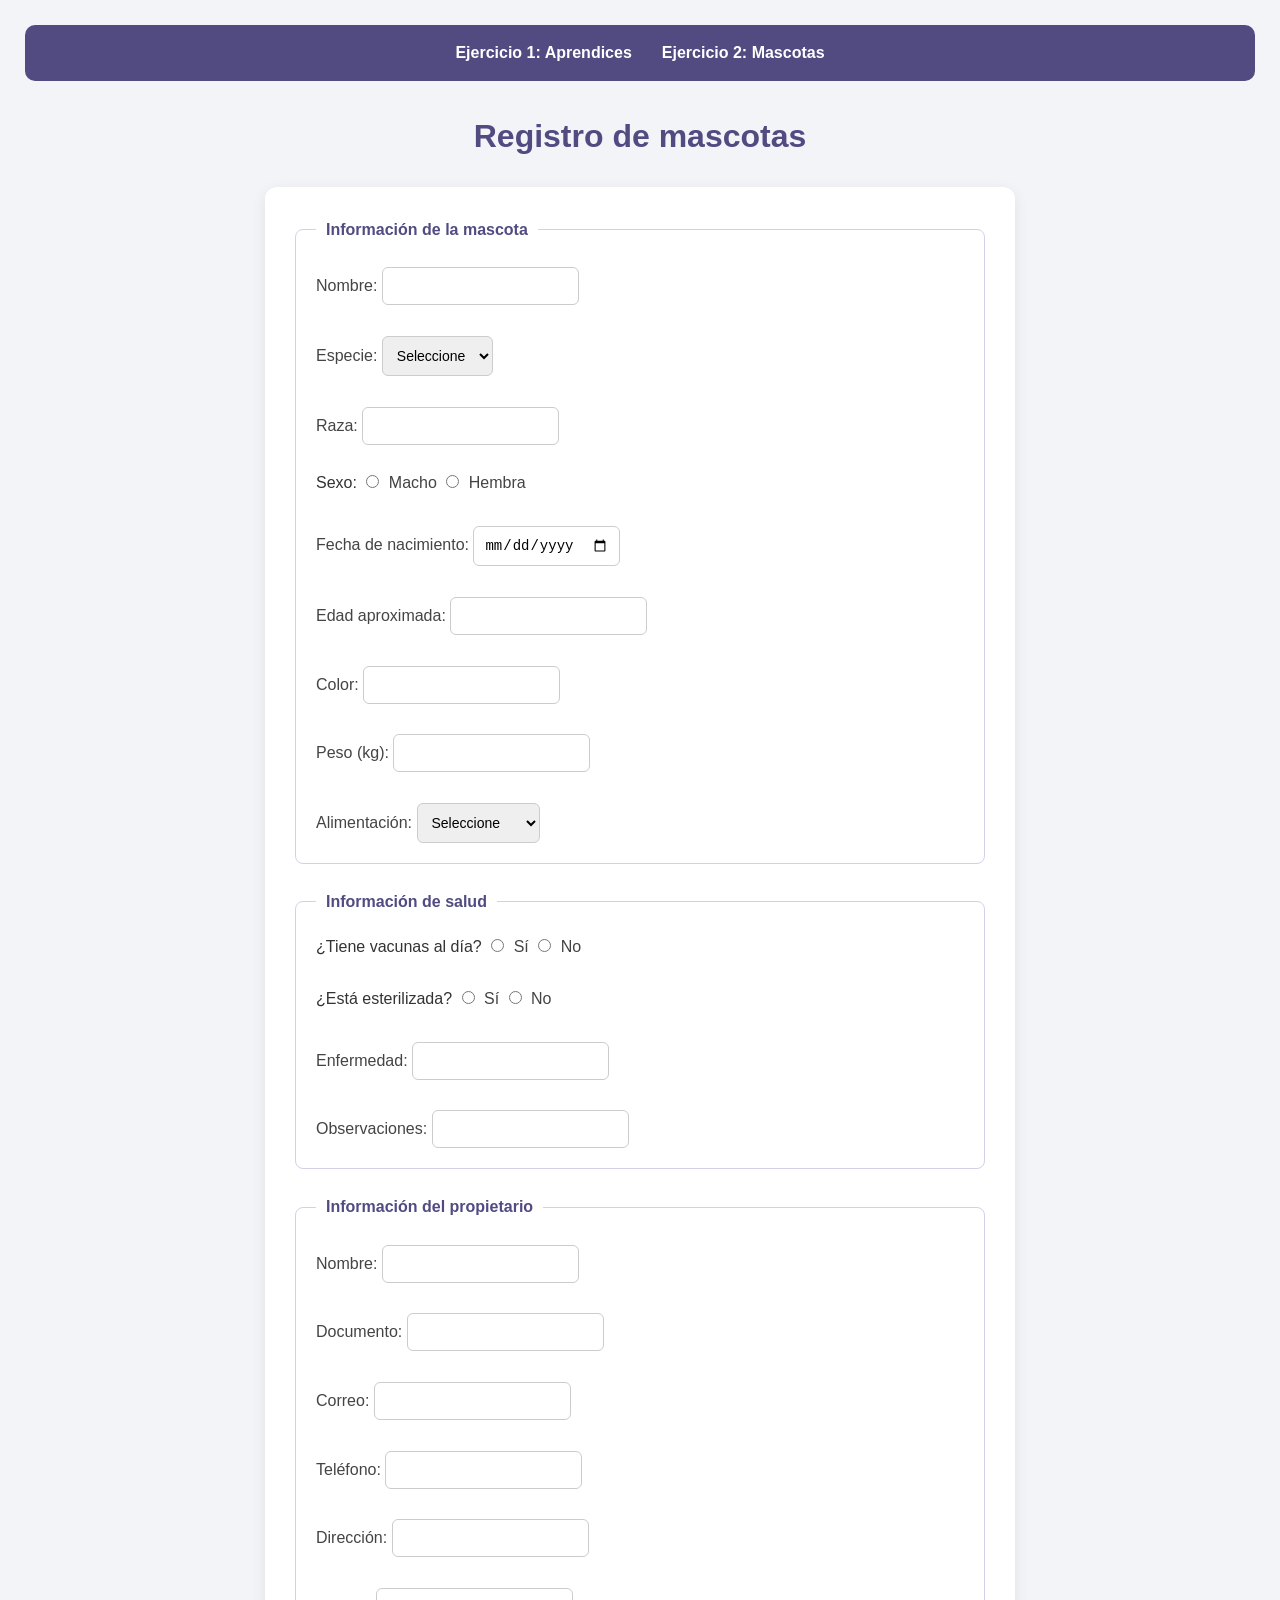
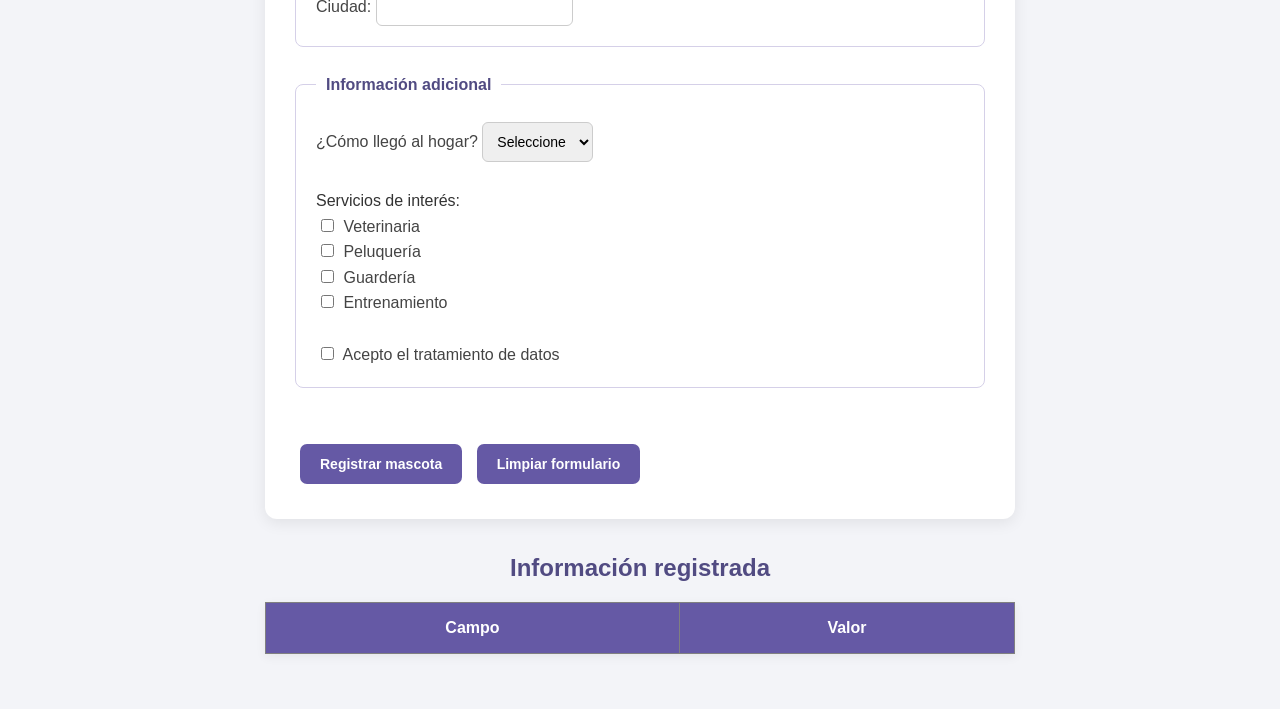
<file: ejercicio2.html>
<!DOCTYPE html>
<html lang="es">
<head>
    <meta charset="UTF-8">
    <meta name="viewport" content="width=device-width, initial-scale=1.0">
    <title>Registro de mascotas</title>
        <link rel="stylesheet" href="css/style.css">
</head>
<body>
    <nav>
        <a href="index.html">Ejercicio 1: Aprendices</a>
        <a href="ejercicio2.html">Ejercicio 2: Mascotas</a>
    </nav>

    <h1>Registro de mascotas</h1>

    <form id="formulario">
        <fieldset>
            <legend>Información de la mascota</legend>
            <label>Nombre:
                <input type="text" name="nombre" >
            </label><br><br>
            <label>Especie:
                <select name="especie" >
                    <option value="">Seleccione</option>
                    <option>Perro</option>
                    <option>Gato</option>
                    <option>Ave</option>
                    <option>Conejo</option>
                    <option>Otro</option>
                </select>
            </label><br><br>
            <label>Raza: <input type="text" name="raza"></label><br><br>
            <span>Sexo:</span>
            <label><input type="radio" name="sexo" value="Macho"> Macho</label>
            <label><input type="radio" name="sexo" value="Hembra"> Hembra</label><br><br>
            <label>Fecha de nacimiento: <input type="date" name="fechaNacimiento"></label><br><br>
            <label>Edad aproximada: <input type="number" name="edad" min="0"></label><br><br>
            <label>Color: <input type="text" name="color"></label><br><br>
            <label>Peso (kg): <input type="number" name="peso" min="0" step="0.1"></label><br><br>
            <label>Alimentación:
                <select name="alimentacion">
                    <option value="">Seleccione</option>
                    <option>Concentrado</option>
                    <option>Natural</option>
                    <option>Mixta</option>
                </select>
            </label>
        </fieldset>

        <fieldset>
            <legend>Información de salud</legend>
            <span>¿Tiene vacunas al día?</span>
            <label><input type="radio" name="vacunas" value="Sí"> Sí</label>
            <label><input type="radio" name="vacunas" value="No"> No</label><br><br>
            <span>¿Está esterilizada?</span>
            <label><input type="radio" name="esterilizada" value="Sí"> Sí</label>
            <label><input type="radio" name="esterilizada" value="No"> No</label><br><br>
            <label>Enfermedad: <input type="text" name="enfermedad"></label><br><br>
            <label>Observaciones: <input type="text" name="observaciones"></label>
        </fieldset>

        <fieldset>
            <legend>Información del propietario</legend>
            <label>Nombre: <input type="text" name="propietario" ></label><br><br>
            <label>Documento: <input type="number" name="documento"></label><br><br>
            <label>Correo: <input type="email" name="correo" ></label><br><br>
            <label>Teléfono: <input type="tel" name="telefono"></label><br><br>
            <label>Dirección: <input type="text" name="direccion"></label><br><br>
            <label>Ciudad: <input type="text" name="ciudad"></label>
        </fieldset>

        <fieldset>
            <legend>Información adicional</legend>
            <label>¿Cómo llegó al hogar?
                <select name="origen">
                    <option value="">Seleccione</option>
                    <option>Adopción</option>
                    <option>Compra</option>
                    <option>Regalo</option>
                    <option>Rescate</option>
                </select>
            </label><br><br>
            <span>Servicios de interés:</span><br>
            <label><input type="checkbox" name="servicios" value="Veterinaria"> Veterinaria</label><br>
            <label><input type="checkbox" name="servicios" value="Peluquería"> Peluquería</label><br>
            <label><input type="checkbox" name="servicios" value="Guardería"> Guardería</label><br>
            <label><input type="checkbox" name="servicios" value="Entrenamiento"> Entrenamiento</label><br><br>
            <label>
                <input type="checkbox" name="acepta" value="Sí" >
                Acepto el tratamiento de datos
            </label>
        </fieldset>

        <br>
        <button type="submit">Registrar mascota</button>
        <button type="reset">Limpiar formulario</button>
    </form>

    <h2>Información registrada</h2>
    <table border="1">
        <thead><tr><th>Campo</th><th>Valor</th></tr></thead>
        <tbody id="resultado"></tbody>
    </table>

    <script src="js/app2.js"></script>
</body>
</html>
</file>
<file: css/style.css>
/* CONFIGURACIÓN GENERAL */
* {
    box-sizing: border-box;
    margin: 0;
    padding: 0;
}

body {
    font-family: Arial, Helvetica, sans-serif;
    background-color: #f3f4f8;
    color: #333;
    padding: 25px;
    line-height: 1.6;
}

/* MENÚ DE NAVEGACIÓN */
nav {
    background-color: #514b82;
    padding: 15px;
    border-radius: 10px;
    margin-bottom: 30px;
    display: flex;
    justify-content: center;
    gap: 30px;
}

nav a {
    color: white;
    text-decoration: none;
    font-weight: bold;
    transition: 0.3s;
}

nav a:hover {
    color: #dcd5ff;
    text-decoration: underline;
}

/* TÍTULOS */
h1 {
    text-align: center;
    color: #514b82;
    margin-bottom: 25px;
}

h2 {
    color: #514b82;
    margin: 30px 0 15px;
    text-align: center;
}

/* FORMULARIOS */
form {
    background-color: white;
    max-width: 750px;
    margin: 0 auto;
    padding: 30px;
    border-radius: 12px;
    box-shadow: 0 4px 15px rgba(0, 0, 0, 0.08);
}

/* AGRUPACIÓN DE CAMPOS */
fieldset {
    border: 1px solid #d5d0e8;
    border-radius: 8px;
    padding: 20px;
    margin-bottom: 25px;
}

legend {
    color: #514b82;
    font-weight: bold;
    padding: 0 10px;
}

/* ETIQUETAS */
label {
    font-weight: 500;
    color: #444;
}

/* CAMPOS DE ENTRADA */
input:not([type="radio"]):not([type="checkbox"]),
select {
    padding: 10px;
    border: 1px solid #ccc;
    border-radius: 6px;
    margin-top: 5px;
    font-size: 14px;
    outline: none;
    transition: 0.3s;
}

/* EFECTO AL SELECCIONAR UN CAMPO */
input:focus,
select:focus {
    border-color: #8276c5;
    box-shadow: 0 0 5px rgba(130, 118, 197, 0.3);
}

/* RADIO Y CHECKBOX */
input[type="radio"],
input[type="checkbox"] {
    accent-color: #6559a5;
    margin: 5px;
    cursor: pointer;
}

/* BOTONES */
button {
    background-color: #6559a5;
    color: white;
    border: none;
    padding: 12px 20px;
    border-radius: 7px;
    font-size: 14px;
    font-weight: bold;
    cursor: pointer;
    margin: 5px;
    transition: 0.3s;
}

button:hover {
    background-color: #453b80;
    transform: translateY(-2px);
}

/* TABLAS */
table {
    width: 100%;
    max-width: 750px;
    margin: 0 auto 30px;
    border-collapse: collapse;
    background-color: white;
    box-shadow: 0 3px 10px rgba(0, 0, 0, 0.06);
}

th {
    background-color: #6559a5;
    color: white;
    padding: 12px;
}

td {
    padding: 10px;
    border: 1px solid #ddd;
    text-align: center;
}

tr:nth-child(even) {
    background-color: #f1eff8;
}

/* LÍNEA DIVISORIA */
hr {
    border: none;
    border-top: 1px solid #d5d0e8;
    margin: 30px 0;
}

/* RESULTADOS */
#resultado {
    max-width: 750px;
    margin: 0 auto;
}

/* ADAPTACIÓN A CELULARES */
@media (max-width: 600px) {

    body {
        padding: 12px;
    }

    nav {
        flex-direction: column;
        align-items: center;
        gap: 10px;
    }

    form {
        padding: 18px;
    }

    input:not([type="radio"]):not([type="checkbox"]),
    select {
        max-width: 100%;
    }

    button {
        width: 100%;
        margin: 5px 0;
    }

    table {
        font-size: 12px;
    }
}
</file>
